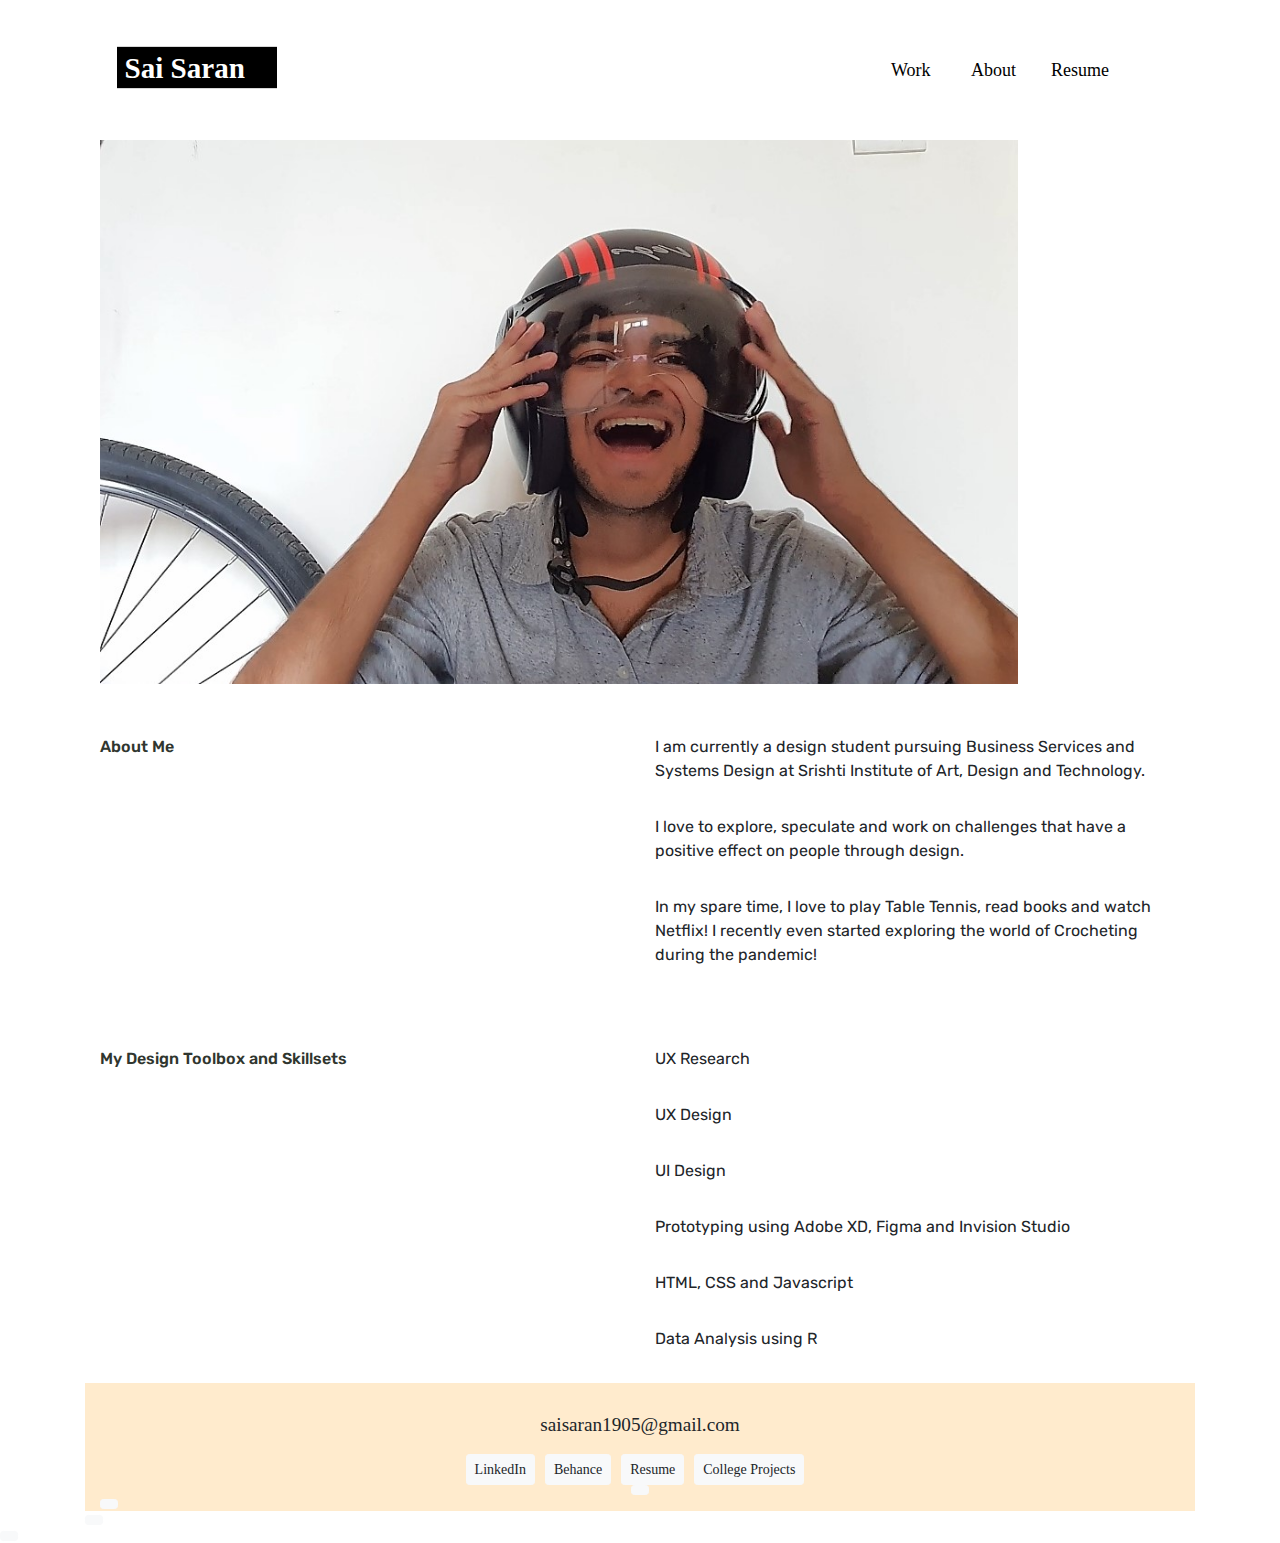
<file: about.html>
<!DOCTYPE html>
<html lang="en">
<head>
    <meta charset="UTF-8">
    <meta name="viewport" content="width=device-width, initial-scale=1.0">
    <title>About Me</title>

    <link href="https://cdn.jsdelivr.net/npm/bootstrap@5.0.0-beta1/dist/css/bootstrap.min.css" rel="stylesheet" integrity="sha384-giJF6kkoqNQ00vy+HMDP7azOuL0xtbfIcaT9wjKHr8RbDVddVHyTfAAsrekwKmP1" crossorigin="anonymous">
    <link rel="stylesheet" href="https://maxcdn.bootstrapcdn.com/bootstrap/4.0.0/css/bootstrap.min.css" integrity="sha384-Gn5384xqQ1aoWXA+058RXPxPg6fy4IWvTNh0E263XmFcJlSAwiGgFAW/dAiS6JXm" crossorigin="anonymous">
    <link rel="stylesheet" href="/css/portfolio.css">

</head>
<body>
    <div class="container">
        <div class="nav-container">
            <header>
                <a href="/index.html" class="logo"> <svg xmlns="http://www.w3.org/2000/svg" width="275" height="71" viewBox="0 0 275 71">
                    <g id="Group_34" data-name="Group 34" transform="translate(-127 -104)">
                        <rect id="Rectangle_22" data-name="Rectangle 22" width="275" height="71" transform="translate(127 104)"/>
                        <text id="Sai_Saran" data-name="Sai Saran" transform="translate(140 157)" fill="#fff" font-size="50" font-family="Poppins-Bold, Poppins" font-weight="700"><tspan x="0" y="0">Sai Saran</tspan></text>
                    </g>
                    </svg>
                    </a>
                    <nav>
                        <ul>
                        <li><a href="/index.html">Work</a></li>
                        <li><a href="about.html" target="_blank">About</a></li>
                        <li><a href="https://drive.google.com/file/d/1PYCuh5GzPkk2V2C6KjW8aLBi391geQz2/view?usp=sharing" target="_blank">Resume</a></li>
                        </ul>
                    </nav>
            </header>
            </div>


            <div class="container">
                <div class="img-header">
                    <img src="/images/About_Hero.jpg" alt="" style="width: 85%;" >
                </div>
                <br>
                <br>
                <br>
                <div class="row">
                    <div class="col-6">
                        <h3 class="about-header">About Me</h3>
                    </div>
                    <div class="col-6">
                        <p class="about">I am currently a design student pursuing <strong>Business Services and Systems Design</strong> at Srishti Institute of Art, Design and Technology.</p> <br> <br>
                        <p class="about">I love to explore, speculate and work on challenges that have a positive effect on people through design.</p> <br> <br>
                        <p class="about">In my spare time, I love to play Table Tennis, read books and watch Netflix! I recently even started exploring the world of Crocheting during the pandemic!</p>
                    </div>
                </div>
                <br>
                <br>
                <br>
                <br>
                <br>
   
                <div class="row">
                    <div class="col-6">
                        <h3 class="about-header">My Design Toolbox and Skillsets</h3>
                    </div>
                    <div class="col-6">
                        <p class="about">UX Research</p> <br> <br>
                        <p class="about">UX Design</p> <br> <br>
                        <p class="about">UI Design</p> <br> <br>
                        <p class="about">Prototyping using Adobe XD, Figma and Invision Studio</p> <br> <br>
                        <p class="about">HTML, CSS and Javascript</p> <br> <br>
                        <p class="about">Data Analysis using R</p> <br> <br>
                        
                    </div>
                </div>
            </div>

            <footer class="container">
                <div class="footer-content">
                    <div class="email-desc">
                        <p>saisaran1905@gmail.com</p>
                    </div>
                    <div class="social-icons">
                        
                        <a href="https://www.linkedin.com/in/saisaran-/" target="_blank" type="button" class="btn btn-light btn-sm">LinkedIn</button>
                    <a href="https://www.behance.net/saranpatibanda" target="_blank" type="button" class="btn btn-light btn-sm">Behance</button>
                    <a href="https://drive.google.com/file/d/1PYCuh5GzPkk2V2C6KjW8aLBi391geQz2/view?usp=sharing" target="_blank" type="button" class="btn btn-light btn-sm">Resume</button>
                    <a href="https://saisaran.myportfolio.com/" target="_blank" type="button" class="btn btn-light btn-sm">College Projects</button>
                        
                    </div>
                </div>
            </footer>
    </div>







</body>
</html>
</file>
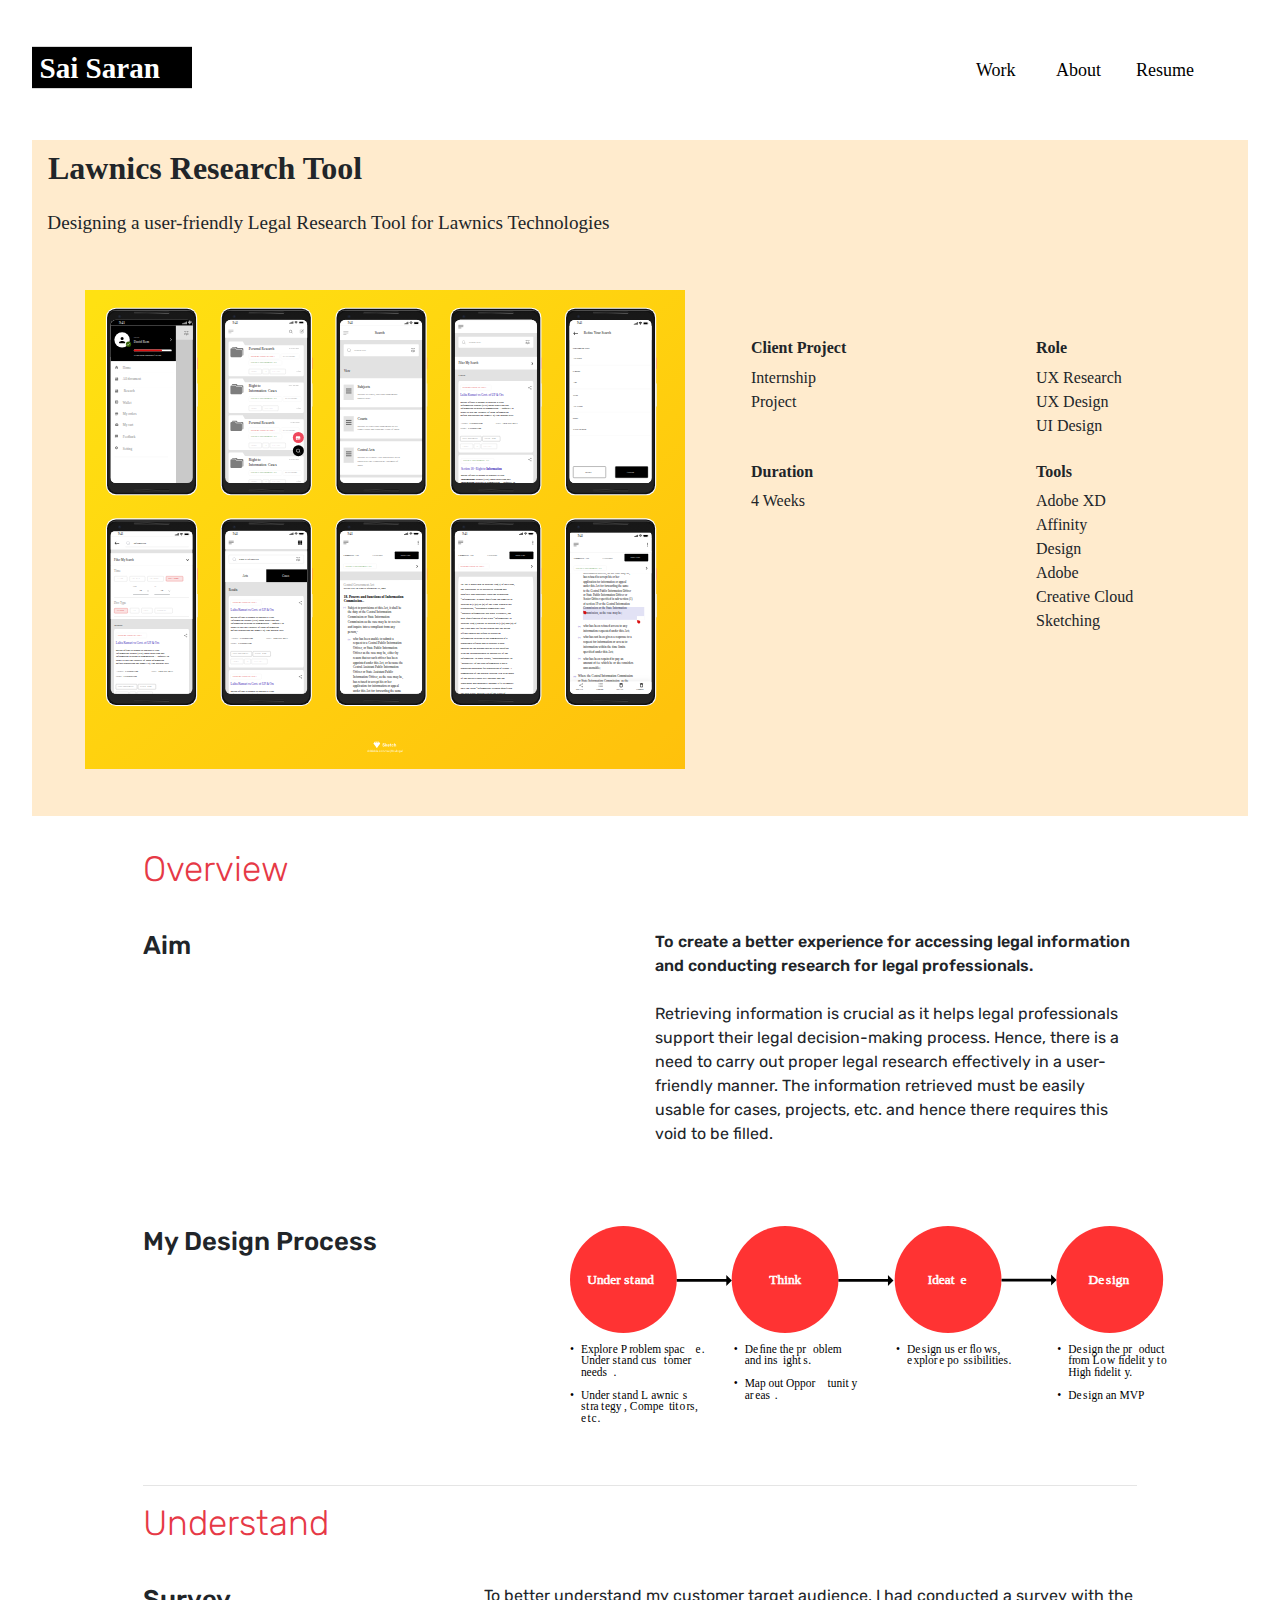
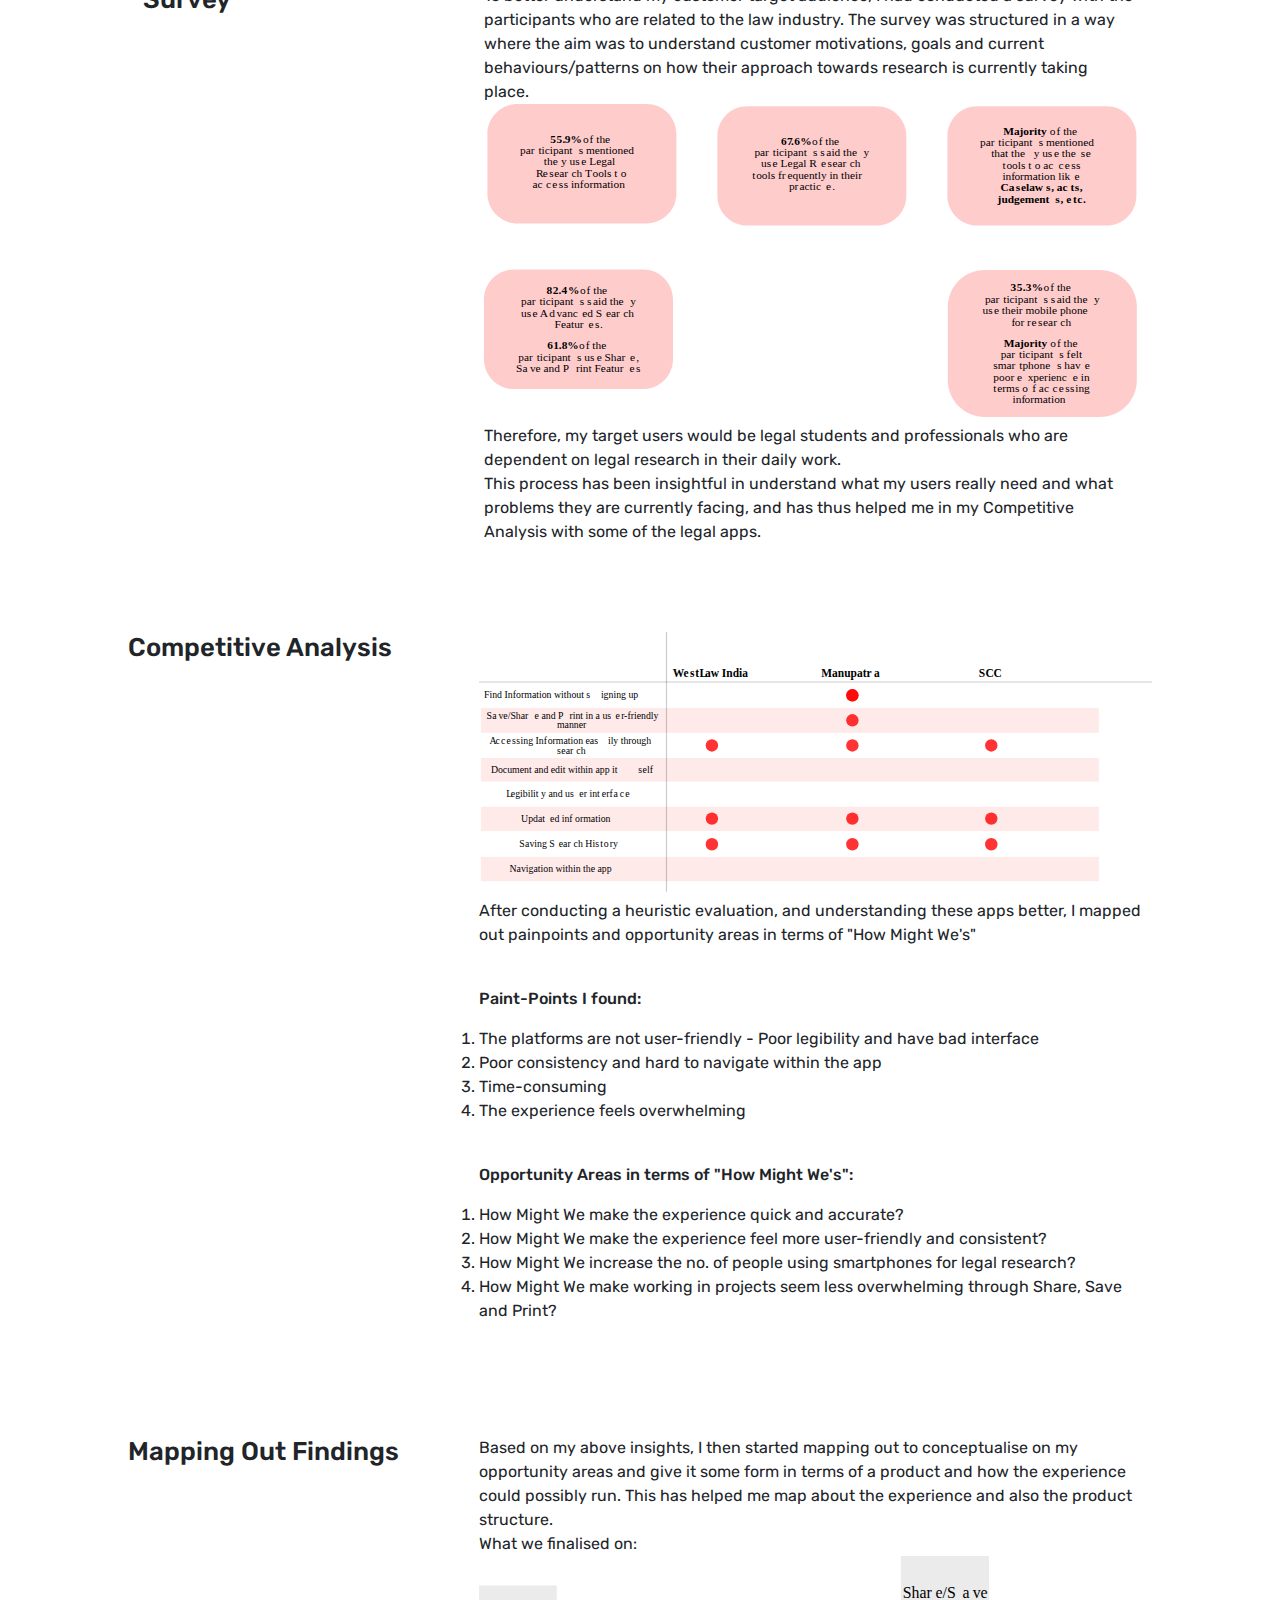
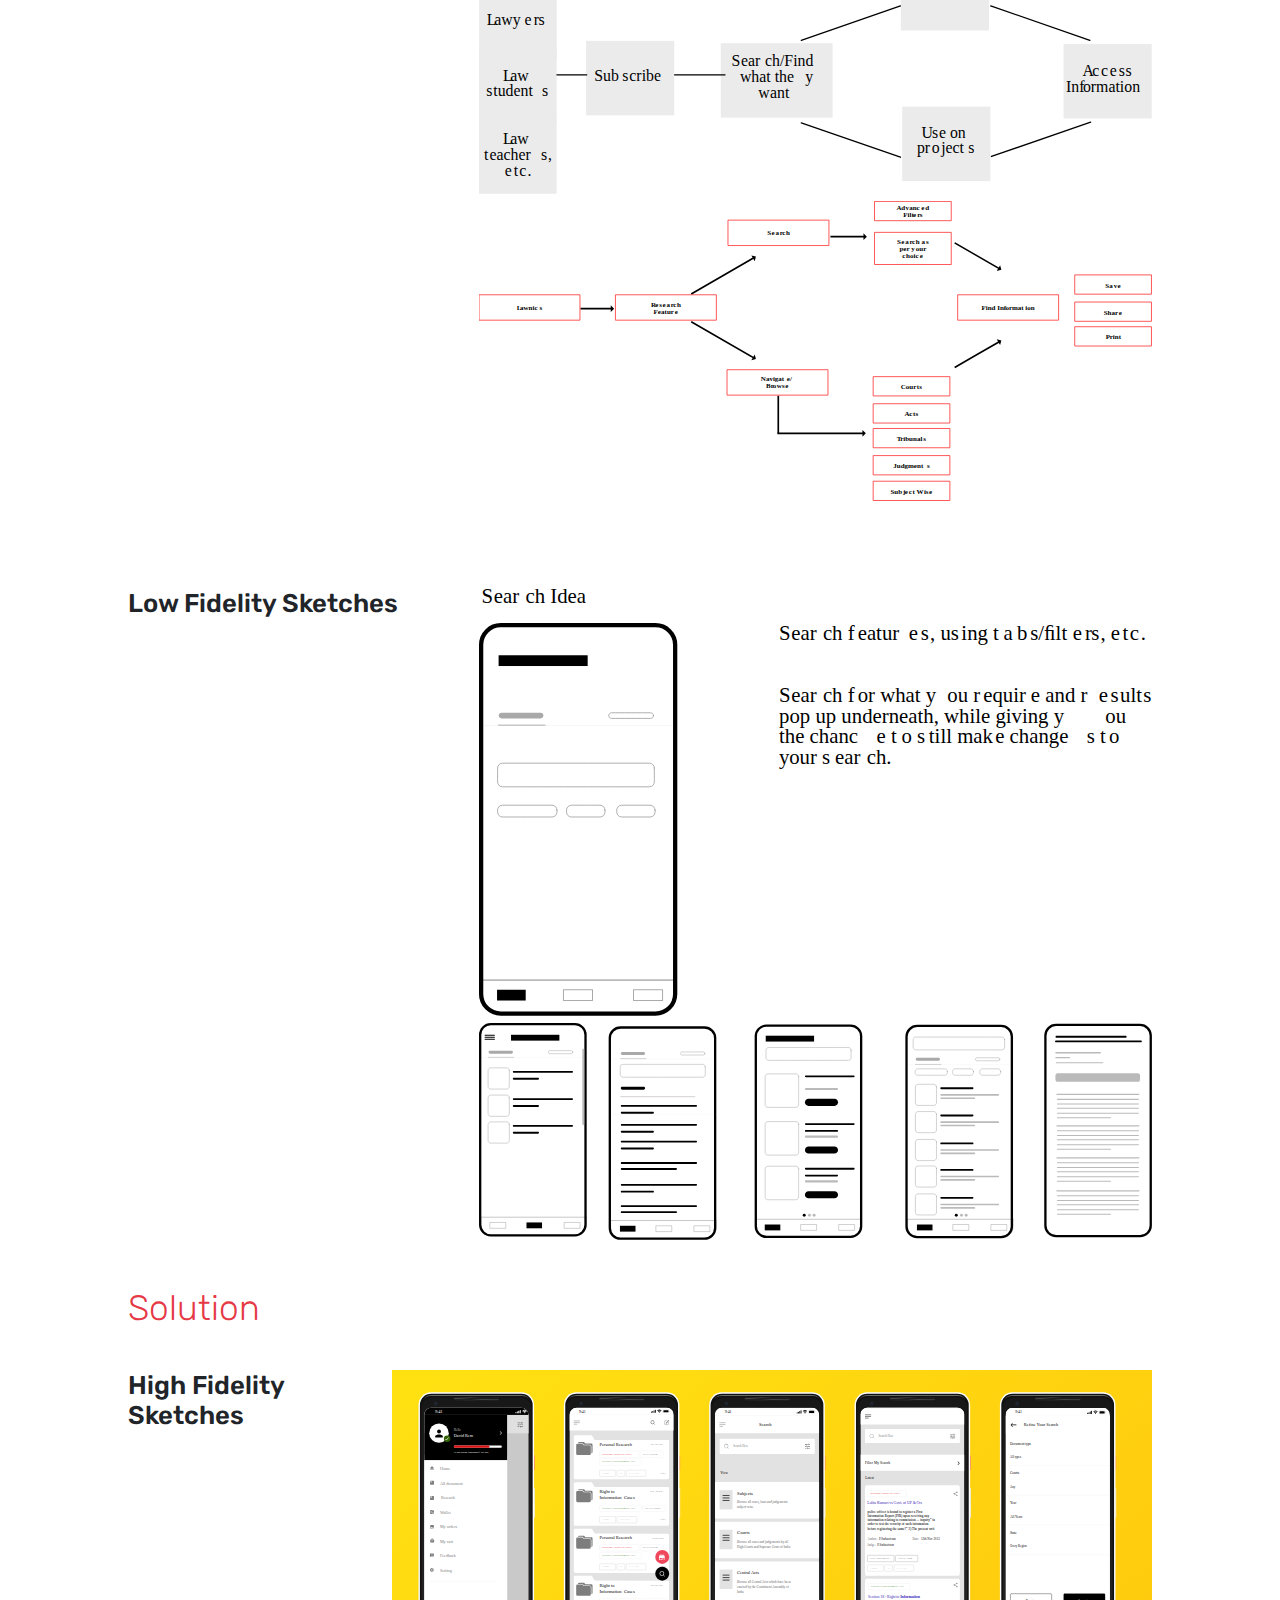
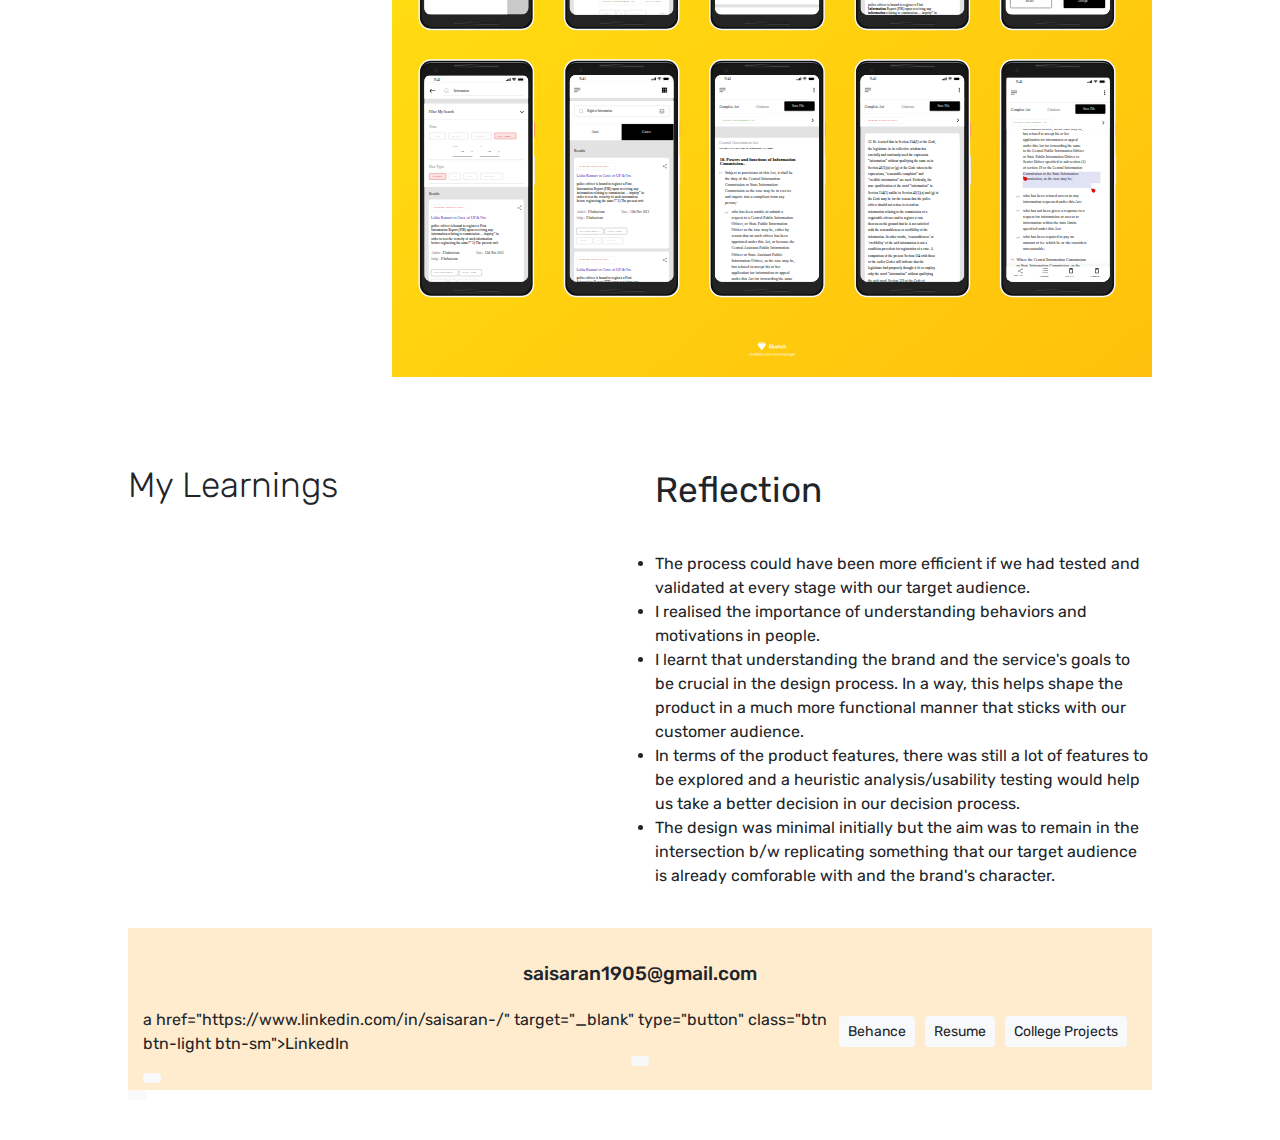
<file: html/Lawnics.html>
<!DOCTYPE html>
<html lang="en">
<head>
    <meta charset="UTF-8">
    <meta name="viewport" content="width=device-width, initial-scale=1.0">
    <title>Lawnics Research Feature</title>

    <link rel="stylesheet" href="https://maxcdn.bootstrapcdn.com/bootstrap/4.0.0/css/bootstrap.min.css" integrity="sha384-Gn5384xqQ1aoWXA+058RXPxPg6fy4IWvTNh0E263XmFcJlSAwiGgFAW/dAiS6JXm" crossorigin="anonymous">
    <link rel="stylesheet" href="/css/styles_casestudy.css">
</head>
<body>
     <!--nav section starts here--> 
     <div class="nav-container">
        <header>
            <a href="/index.html" class="logo"> <svg xmlns="http://www.w3.org/2000/svg" width="275" height="71" viewBox="0 0 275 71">
                <g id="Group_34" data-name="Group 34" transform="translate(-127 -104)">
                  <rect id="Rectangle_22" data-name="Rectangle 22" width="275" height="71" transform="translate(127 104)"/>
                  <text id="Sai_Saran" data-name="Sai Saran" transform="translate(140 157)" fill="#fff" font-size="50" font-family="Poppins-Bold, Poppins" font-weight="700"><tspan x="0" y="0">Sai Saran</tspan></text>
                </g>
              </svg>
               </a>
               <nav>
                   <ul>
                    <li><a href="/index.html">Work</a></li>
                    <li><a href="/about.html">About</a></li>
                    <li><a href="https://drive.google.com/file/d/1PYCuh5GzPkk2V2C6KjW8aLBi391geQz2/view?usp=sharing" target="_blank">Resume</a></li>
                   </ul>
               </nav>
        </header>
    </div>

    <!-- content section begins-->

    <div class="hero-casestudy">
        <div class="container-md">
            <div class="intro">
                <div class="case-title">
                     <h1> Lawnics Research Tool</h1>
                 </div>
                 <div class="case-subtitle">
                    <h3> Designing a user-friendly Legal Research Tool for Lawnics Technologies</h3>
                 </div>
            </div>
        </div>

        <div class="container">

            <div class="row details">
                <div class="col-md-6">
                    <img src="/images/Lawnics/Real Pixel.svg" class="img-fluid" alt="...">

                </div>
                
                <div class="col-md">
                    <div class="col-6 details1">
                        <br><br>
                        <h5 class="h5 client-details title-1">Client Project</h5>
                        <p class="client-subtitle">Internship Project</p>
                        <br><br>
                    </div>
                    
                    <div class="col-6 details2">
                        
                        <h5 class="h5 client-details title-2">Duration</h5>
                        <p class="client-subtitle">4 Weeks</p>
                    </div>
                </div>
                <div class="col-md">
                    <div class="col-6 details3">
                        <br><br>
                        <h5 class="h5 client-details title-3">Role</h5>
                        <p class="client-subtitle">UX Research </br> UX Design </br> UI Design </p>
                    </div>
                    <div class="col-6 details4">
                        <br>
                        <h5 class="h5 client-details title-4">Tools</h5>
                        <p class="client-subtitle">Adobe XD </br> Affinity Design </br> Adobe Creative Cloud </br> Sketching </p>
                    </div>
                </div>

            </div>
        </div>
    </div>

    <div class="container project-casestudy">
        <h1 class="display-2 heading">Overview</h1>
        <div class="row aim">
            <div class="col-md">
                <h1 class="display-4 heading-subtitle">Aim</h1>
            </div>
            <div class="col-md">
                <p style="font-weight: 550;">To create a better experience for accessing legal information and conducting research for legal professionals.</p></br>
                <p>Retrieving information is crucial as it helps legal professionals support their legal decision-making process. Hence, there is a need to carry out proper legal research effectively in a user-friendly manner. The information retrieved must be easily usable for cases, projects, etc. and hence there requires this void to be filled.</p>
            </div>
        </div>
        <div class="row process">
            <div class="col-md">
                <h1 class="display-4 heading-subtitle">My Design Process</h1>
            </div>
            <div class="col-md-7">
                <img src="/images/Lawnics/Process_1.svg" class="img-fluid" alt="...">
            </div>
        </div>
        <hr>
        <h1 class="display-2 heading">Understand</h1>
        <div class="row survey">
            <div class="col-md">
                <h1 class="display-4 heading-subtitle">Survey</h1>
            </div>
            <div class="col-md-8">
                <p>To better understand my customer target audience, I had conducted a survey with the participants who are related to the law industry. The survey was structured in a way where the aim was to understand customer motivations, goals and current behaviours/patterns on how their approach towards research is currently taking place.</p>
                <img src="/images/Lawnics/PrimaryResearch_Insights.svg" class="img-fluid" alt="...">
                <p>Therefore, my target users would be legal students and professionals who are dependent on legal research in their daily work.</p>
                <p>This process has been insightful in understand what my users really need and what problems they are currently facing, and has thus helped me in my Competitive Analysis with some of the legal apps.</p></br> </br>
            </div>

        <div class="row Analysis">
            <div class="col-md">
                <h1 class="display-4 heading-subtitle">Competitive Analysis</h1>
            </div>
            <div class="col-md-8">
                <img src="/images/Lawnics/CompetitiveAnalysis.svg" class="img-fluid" alt="...">
                <p>After conducting a heuristic evaluation, and understanding these apps better, I mapped out painpoints and opportunity areas in terms of "How Might We's"</p>
            </br>
            <div class="pointers">
                <p class="pointer">Paint-Points I found:</p>
                <ol type="1">
                    <li>The platforms are not user-friendly - Poor legibility and have bad interface</li>
                    <li>Poor consistency and hard to navigate within the app</li>
                    <li>Time-consuming</li>
                    <li>The experience feels overwhelming</li>
                </ol>
            </div>
            </br>
            <div class="pointers">
                <p class="pointer">Opportunity Areas in terms of "How Might We's":</p>
                <ol>
                    <li>How Might We make the experience quick and accurate?</li>
                    <li>How Might We make the experience feel more user-friendly and consistent?</li>
                    <li>How Might We increase the no. of people using smartphones for legal research?</li>
                    <li>How Might We make working in projects seem less overwhelming through Share, Save and Print?</li>
                </ol>
             </div>
            </div>
        </div>
        <hr> 
        
        
            <div class="row ideate">
                <div class="col-md">
                    <h1 class="display-4 heading-subtitle">Mapping Out Findings</h1>
                </div>
                <div class="col-md-8">
                    <p>Based on my above insights, I then started mapping out to conceptualise on my opportunity areas and give it some form in terms of a product and how the experience could possibly run. This has helped me map about the experience and also the product structure.</p>
                    <p> <strong>What we finalised on:</strong></p>
                    <img src="/images/Lawnics/Userflow.svg" class="img-fluid" alt="...">
                    <img src="/images/Lawnics/product structure.svg" class="img-fluid" alt="...">
                </div>
            </div>

            <div class="row ideation">
                <div class="col-md">
                    <h1 class="display-4 heading-subtitle">Low Fidelity Sketches</h1>
                </div>
                <div class="col-md-8">
                    <img src="/images/Lawnics/Sketch1.svg" class="img-fluid" alt="...">
                    <img src="/images/Lawnics/sketch2.svg" class="img-fluid" alt="...">
                </div>
            </div>
            
        </br>  
        
            
            <h1 class="display-2 heading">Solution</h1>
            <div class="row solution">
                <div class="col-md">
                    <h1 class="display-4 heading-subtitle">High Fidelity Sketches</h1>
                </div>
                <div class="col-md-9">
                    <img src="/images/Lawnics/Real Pixel.svg" class="img-fluid" alt="...">
                </div>
            </div>
            <div class="row reflection">
                <div class="col-md">
                    <h1 class="display-4">My Learnings</h1>
                </div>
                <div class="col-md">
                    <h1 class="reflection-title">Reflection</h1>
                    <p>
                        <ul>
                            <li>The process could have been more efficient if we had tested and validated at every stage with our target audience.</li>
                            <li>I realised the importance of understanding behaviors and motivations in people.</li>
                            <li>I learnt that understanding the brand and the service's goals to be crucial in the design process. In a way, this helps shape the product in a much more functional manner that sticks with our customer audience.</li>
                            <li>In terms of the product features, there was still a lot of features to be explored and a heuristic analysis/usability testing would help us take a better decision in our decision process.</li>
                            <li>The design was minimal initially but the aim was to remain in the intersection b/w replicating something that our target audience is already comforable with and the brand's character.</li>
                         </ul>
                    </p>
                </div>
            </div>

            <footer class="container">
                <div class="footer-content">
                    <div class="email-desc">
                        <p>saisaran1905@gmail.com</p>
                    </div>
                    <div class="social-icons">
                        
                        a href="https://www.linkedin.com/in/saisaran-/" target="_blank" type="button" class="btn btn-light btn-sm">LinkedIn</button>
                    <a href="https://www.behance.net/saranpatibanda" target="_blank" type="button" class="btn btn-light btn-sm">Behance</button>
                    <a href="https://drive.google.com/file/d/1PYCuh5GzPkk2V2C6KjW8aLBi391geQz2/view?usp=sharing" target="_blank" type="button" class="btn btn-light btn-sm">Resume</button>
                    <a href="https://saisaran.myportfolio.com/" target="_blank" type="button" class="btn btn-light btn-sm">College Projects</button>
                        
                    </div>
                </div>
            </footer>
       
    

</body>
</html>
</file>
<file: css/portfolio.css>
@import url('https://fonts.googleapis.com/css2?family=Rubik:ital,wght@0,300;0,400;0,500;0,600;0,700;0,800;0,900;1,300;1,500&display=swap');

/* http://meyerweb.com/eric/tools/css/reset/ 
   v2.0 | 20110126
   License: none (public domain)
*/

html, body, div, span, applet, object, iframe,
h1, h2, h3, h4, h5, h6, p, blockquote, pre,
a, abbr, acronym, address, big, cite, code,
del, dfn, em, img, ins, kbd, q, s, samp,
small, strike, strong, sub, sup, tt, var,
b, u, i, center,
dl, dt, dd, ol, ul, li,
fieldset, form, label, legend,
table, caption, tbody, tfoot, thead, tr, th, td,
article, aside, canvas, details, embed, 
figure, figcaption, footer, header, hgroup, 
menu, nav, output, ruby, section, summary,
time, mark, audio, video {
	margin: 0;
	padding: 0;
	border: 0;
	font-size: 100%;
	font: inherit;
	vertical-align: baseline;
}
/* HTML5 display-role reset for older browsers */
article, aside, details, figcaption, figure, 
footer, header, hgroup, menu, nav, section {
	display: block;
}
body {
	line-height: 1;
}
ol, ul {
	list-style: none;
}
blockquote, q {
	quotes: none;
}
blockquote:before, blockquote:after,
q:before, q:after {
	content: '';
	content: none;
}
table {
	border-collapse: collapse;
	border-spacing: 0;
}

/* Css Begins */


.nav-container {
    margin: 2em;  
    display: flex; 

}

.nav-container header svg {
    width: 160px;

}

.nav-container nav ul {
    display: flex;
    justify-content: space-between;
    margin: 1.8em 2em;
    align-items: center;
    padding-left: 10px;
    text-decoration: none;
    color: #000000;
   
}

.nav-container nav ul li {
   min-width: 80px;
   
   
   

}

nav ul li a {
    text-decoration: none;
    color: black;
    font-size: 18px;
}

header {
    display: flex;
    justify-content: space-between;
    
}

.hero {
    
    margin: 0.5em 2em 2em 2em;
}

.content {
        display: flex;
        
        min-width: 320px;
        max-width: 65%;
        font-weight: 700;
        flex-direction: column;
        font-size: 1.6em;
        align-items: center;
        line-height: 1.5em;
}
    
.content .textInRed {
    color:#E63946;
    font-weight: 600;
}

.content .textInBlack {
    font-weight: 700;
    
}

.project-area {
    margin: 0.5em 2em 2em 2em;
    place-content: center;
    
}
.project-area .project-title {
    font-weight: 600;
    font-size: 1.5em;
    margin: 2.6em 0 1em 0;
}

.thumbnail-grid {
    margin: 8px 0 0 0;
    padding: 0;
    display: flex;
    flex-wrap: wrap;
    flex-direction: column;
}

.card {
    background: #FAFAFA;
    box-shadow: 0 2px 44px 0 rgba(0, 0, 0, 0.14);
    border-radius: 16px;
    width: 360px;
    height: 380px;
    position: relative;
    margin-bottom: 1.6em;
}

.picture img {
    background-size: contain;
    background-repeat: no-repeat;
    position: absolute;
    width: 100%;
    height: 60%;

    
}


.card-area {
    text-align:left;
    position: absolute;
    top: 66%;
    margin-left: 28px;
    margin-right: 28px;
}

.card-title {
    font-size: 1.2em;
    font-weight: 600;
    color: #30362F;
    margin-bottom: 1.2em;
}

.card-subtitle {
    color: #616161b6;
    font-size: 0.9em;
    margin-bottom: 1.8em;
     font-weight:500;
}

.card-content {
    font-weight: 50;
    font-size: 1em;
    color: #30362F;
    line-height: 1.4em;
}

.thumbnail-grid li {
    display: block;
}

.about-header {
    font-size: 1em;
    color: #30362F;
    font-family: 'Rubik', sans-serif;
    line-height: 1.5em;
    font-weight: 550;
}

.about {
    line-height: 1.5em;
    font-weight: 400;
    font-family: 'Rubik', sans-serif;
}

footer {
    padding: 2em 0 0 0;
    margin: 0 auto;
    background-color: blanchedalmond;
    width: 100%;
}

.footer-content {
    display: flex;
    min-width: 10%;
    flex-direction: column;
    align-items: center;
    justify-content: space-between;
}

 .email-desc {
    font-size: 1.2em;
    font-weight:500;
    padding-bottom: 1em;
}

.social-icons {
    display: flex;
    justify-content: center;
    align-items: center;
    
}

.social-icons a{
    margin-right: 10px;
}
@media only screen and (min-width: 767px) {

    .thumbnail-grid {    
                    display: flex;
                    flex-direction: row;
                    justify-content: space-between;
                    flex-wrap: wrap;
                    
    }
}

@media only screen and (min-width: 1050px) {

    

    .nav-container {
        display: grid;
        grid-template-columns: 100% auto;
        background: unset;
    }

    .nav-container nav {
        display: block;
    }

    header nav {
        display: block;
    }

    .thumbnail-grid-item {
        display: flex;
        justify-content: space-between;
        flex-wrap: wrap;
        padding: none;
        flex-direction: row;
        
        
    }

    .thumbnail-grid a {
        width: 50%;
    }



    
}
</file>
<file: css/styles_casestudy.css>
@import url('https://fonts.googleapis.com/css2?family=Rubik:ital,wght@0,300;0,400;0,500;0,600;0,700;0,800;0,900;1,300;1,500&display=swap');
/* http://meyerweb.com/eric/tools/css/reset/ 
   v2.0 | 20110126
   License: none (public domain)
*/

html, body, div, span, applet, object, iframe,
h1, h2, h3, h4, h5, h6, p, blockquote, pre,
a, abbr, acronym, address, big, cite, code,
del, dfn, em, img, ins, kbd, q, s, samp,
small, strike, strong, sub, sup, tt, var,
b, u, i, center,
dl, dt, dd, ol, ul, li,
fieldset, form, label, legend,
table, caption, tbody, tfoot, thead, tr, th, td,
article, aside, canvas, details, embed, 
figure, figcaption, footer, header, hgroup, 
menu, nav, output, ruby, section, summary,
time, mark, audio, video {
	margin: 0;
	padding: 0;
	border: 0;
	font-size: 100%;
	font: inherit;
	vertical-align: baseline;
}
/* HTML5 display-role reset for older browsers */
article, aside, details, figcaption, figure, 
footer, header, hgroup, menu, nav, section {
	display: block;
}
body {
	line-height: 1;
}
ol, ul {
	list-style: none;
}
blockquote, q {
	quotes: none;
}
blockquote:before, blockquote:after,
q:before, q:after {
	content: '';
	content: none;
}
table {
	border-collapse: collapse;
	border-spacing: 0;
}

/* Css Begins here */

.nav-container {
    margin: 2em;
}

.nav-container svg {
    width: 160px;
}

.nav-container nav ul {
    display: flex;
    justify-content: space-between;
    margin: 1.8em 2em;
    align-items: center;
    padding-left: 10px;
    text-decoration: none;
    color: #000000;
   
}

.nav-container nav ul li {
   min-width: 80px;
   
   
   

}

nav ul li a {
    text-decoration: none;
    color: black;
    font-size: 18px;
}

header {
    display: flex;
    justify-content: space-between;

}

.hero-casestudy {
    margin: 1.5em 2em 2em 2em;
    background-color: blanchedalmond;
}

.hero-casestudy .intro {
    display: grid;
    min-width: 360px;
    max-width: 65%;
    font-weight: 700;
    flex-direction: column;
    
    align-items: center;
    line-height: 1.5em;
    
}

.case-title {
    font-size: 2em;
    padding: 0.5em;
    display: inline-block;

}

.case-subtitle {
    font-size: 1.2em;
    padding: 0.8em;
    font-weight: 500;
}

.client-details {
    font-size: 1em;
    min-width: 100px;
    font-weight: 600;
    
} 

.client-subtitle {
    min-width: 100px;
}

.details1, .details2, .details3, .details4 {
    padding-left:6rem;
}

.project-casestudy {
    margin: 0 auto;
    align-items: center;
    width: 80%;
    line-height: 1.2;
    font-family: 'Rubik', sans-serif;
}

.project-casestudy .heading {
    font-size: 2.2em;
    color: #E63946;
    text-align: left;
}

.project-casestudy .heading-subtitle {
    font-size: 1.6em;
    font-weight: 550;
    padding-bottom: 1.5em;
}

.row {
    padding: 2.5em 0;
    line-height: 1.5;
    
}

.row img {
    width: 100%;
    padding: 0 0;
}

ol {
    list-style-type: decimal;
}

.reflection ul {
    list-style-type: disc;
}

.reflection h1 {
    font-size: 2.2em;
    padding-bottom: 1em;
}

.pointers p {
    font-size: 1em;
    font-weight: 500;
    padding: 1em 0;
}
footer {
    padding: 2em 0 0 0;
    margin: 0 auto;
    background-color: blanchedalmond;
    width: 100%;
}

.footer-content {
    display: flex;
    min-width: 10%;
    flex-direction: column;
    align-items: center;
    justify-content: space-between;
}

 .email-desc {
    font-size: 1.2em;
    font-weight:500;
    padding-bottom: 1em;
}

.social-icons {
    display: flex;
    justify-content: center;
    align-items: center;
    
}

.social-icons a{
    margin-right: 10px;
}

@media only screen and (min-width: 767px) {
    .img-fluid {
        min-width: 600px;
    }
    .details1, .details2 {
        padding-right:16rem;
    }

    
}

@media only screen and (min-width: 1050px) {

    .details1, .details2, .details3, .details4 {
        padding-left: 6rem;
        padding-right: 0;
    }
    
    
}


/*.details1 {
    padding: 0 0 4em 0;
    line-height: 1.2;
}

.details3 {
    padding: 0 0 1.5em 0;
    line-height: 1.2;
}

.details2 {
    padding: 0 0 0 0;
    line-height: 1.2;
}

.details4 {
    padding: 0 0 0 0;
    line-height: 1.2;
} */
</file>
